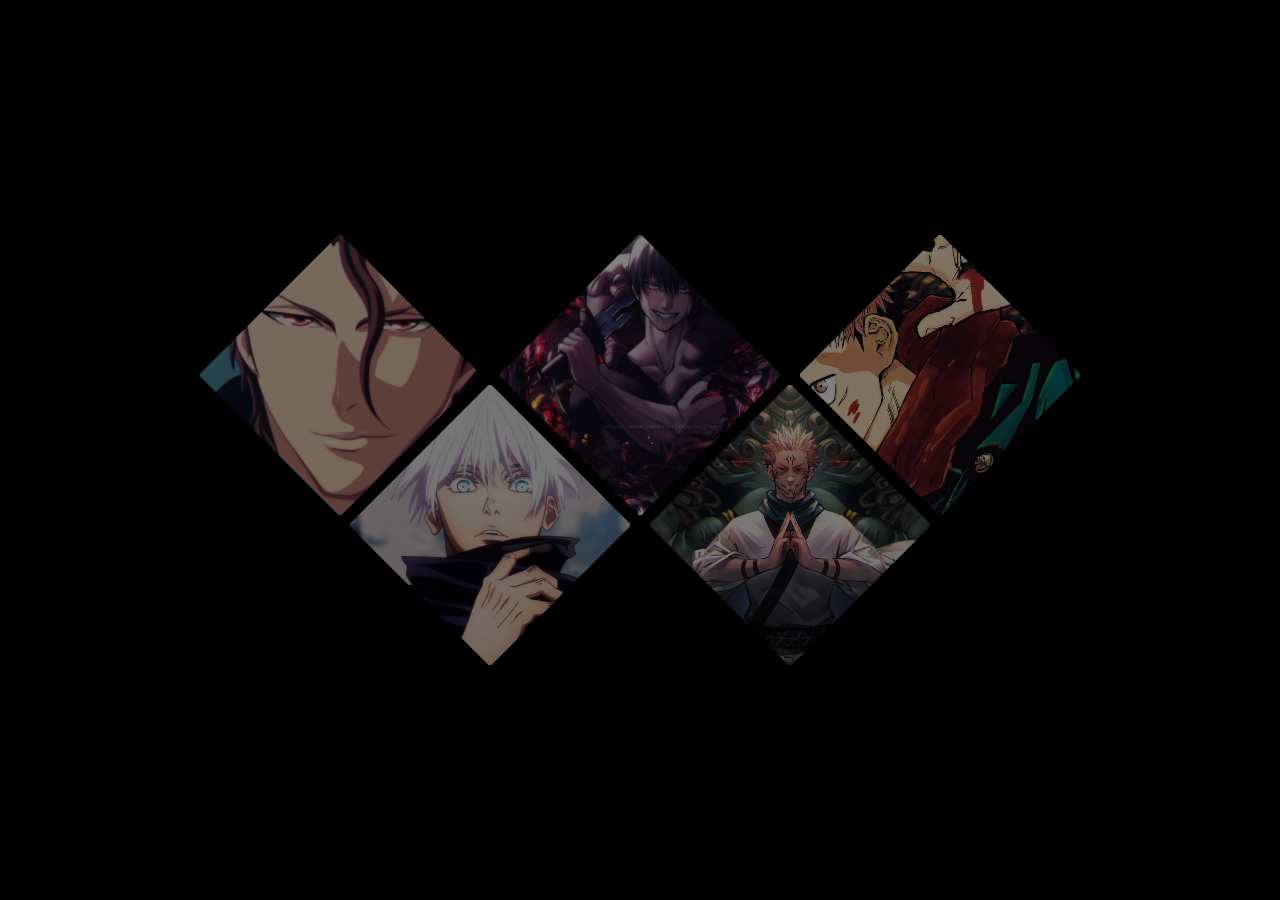
<file: Diamond shape images/index.html>
<!DOCTYPE html>
<html lang="en">
<head>
    <meta charset="UTF-8">
    <meta name="viewport" content="width=device-width, initial-scale=1.0">
    <title>Diamond Grid</title>
    <link rel="stylesheet" href="styles.css">
</head>
<body>
    <ul>
        <li class="item1"><div class="bg"></div></li>
        <li class="item2"><div class="bg"></div></li>
        <li class="item3"><div class="bg"></div></li>
        <li class="item4"><div class="bg"></div></li>
        <li class="item5"><div class="bg"></div></li>
    </ul>
</body>
</html>
</file>
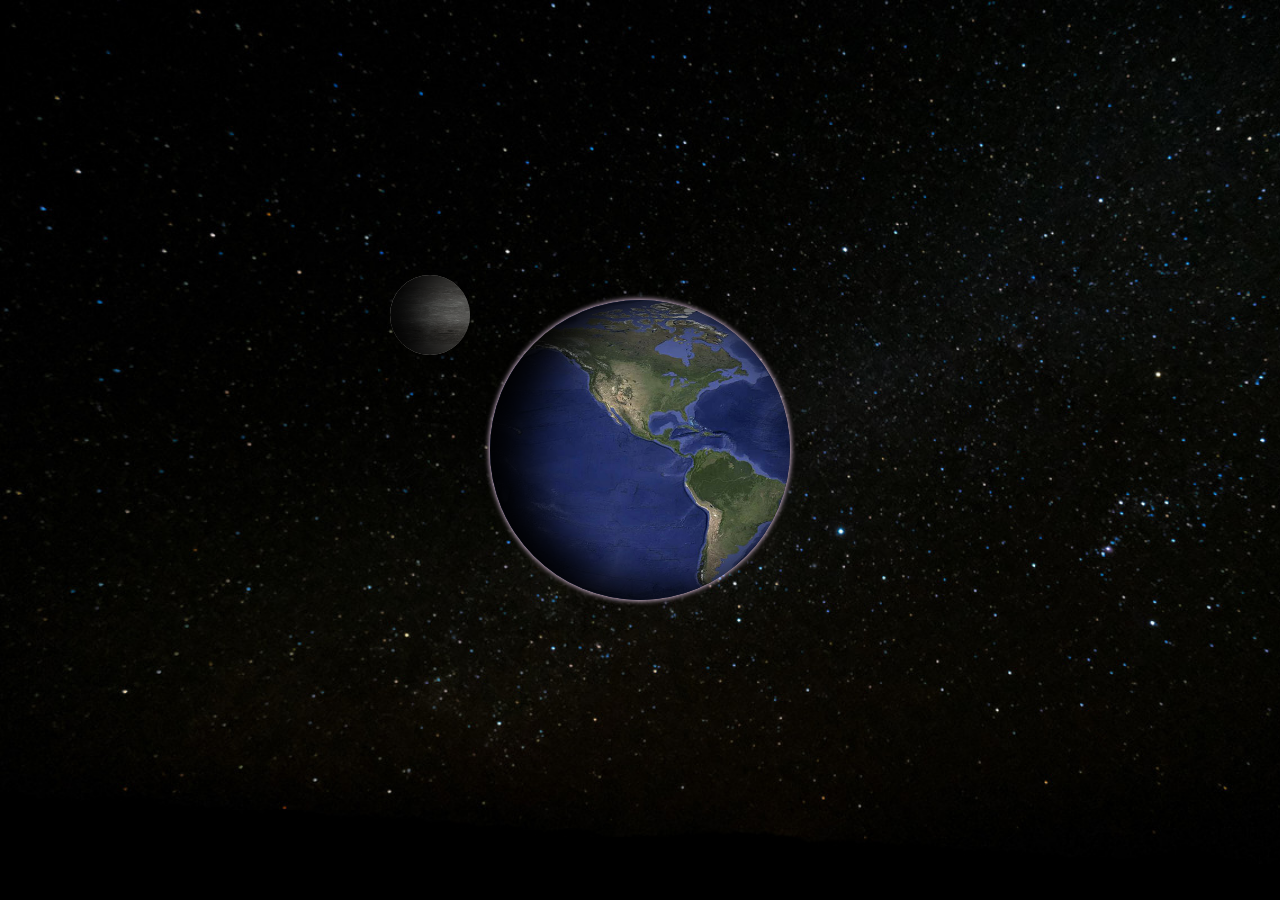
<file: Earth animation Rotation/index.html>
<!DOCTYPE html>
<html lang="en">
<head>
    <meta charset="UTF-8">
    <meta name="viewport" content="width=device-width, initial-scale=1.0">
    <title>Rotating Earth</title>
    <link rel="stylesheet" href="styles.css">
</head>
<body>
    <div class="universe">
        <div class="earth">
            
        </div>
        <div class="orbit">
            <div class="moon">
                
            </div>
        </div>
    </div>
</body>
</html>
</file>
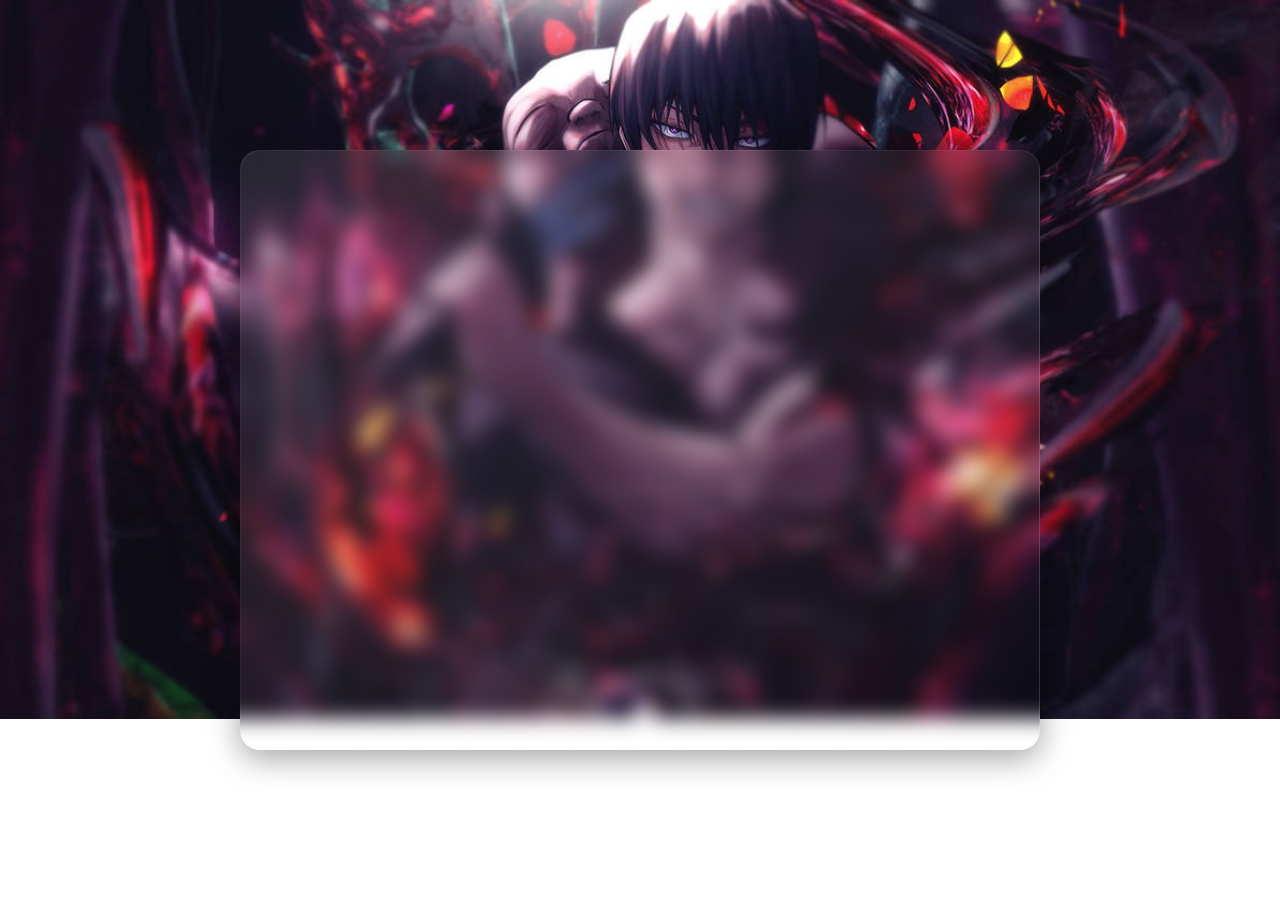
<file: Glassmorphism/index.html>
<!DOCTYPE html>
<html lang="en">
<head>
    <meta charset="UTF-8">
    <meta name="viewport" content="width=device-width, initial-scale=1.0">
    <title>Glassmorphism</title>
    <link rel="stylesheet" href="styles.css">
</head>
<body>
    <div class="container glass"></div>
</body>
</html>
</file>
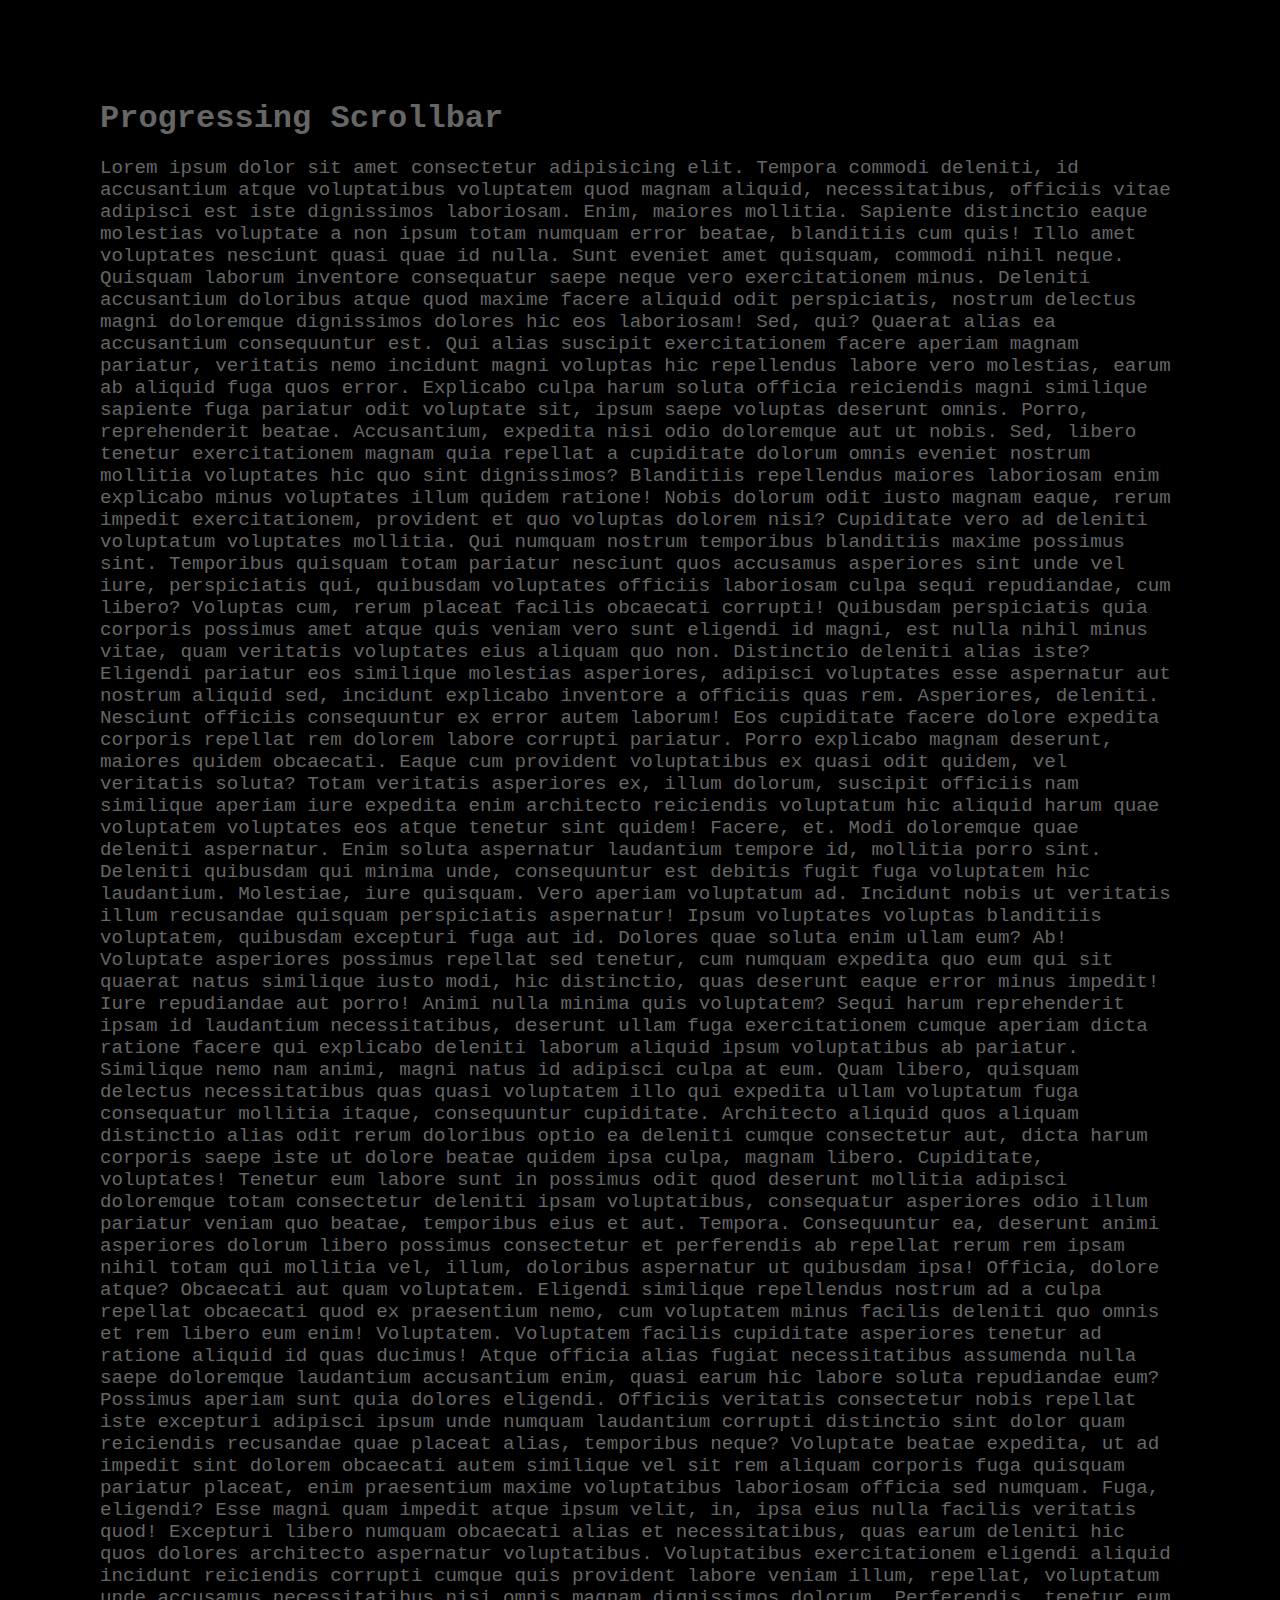
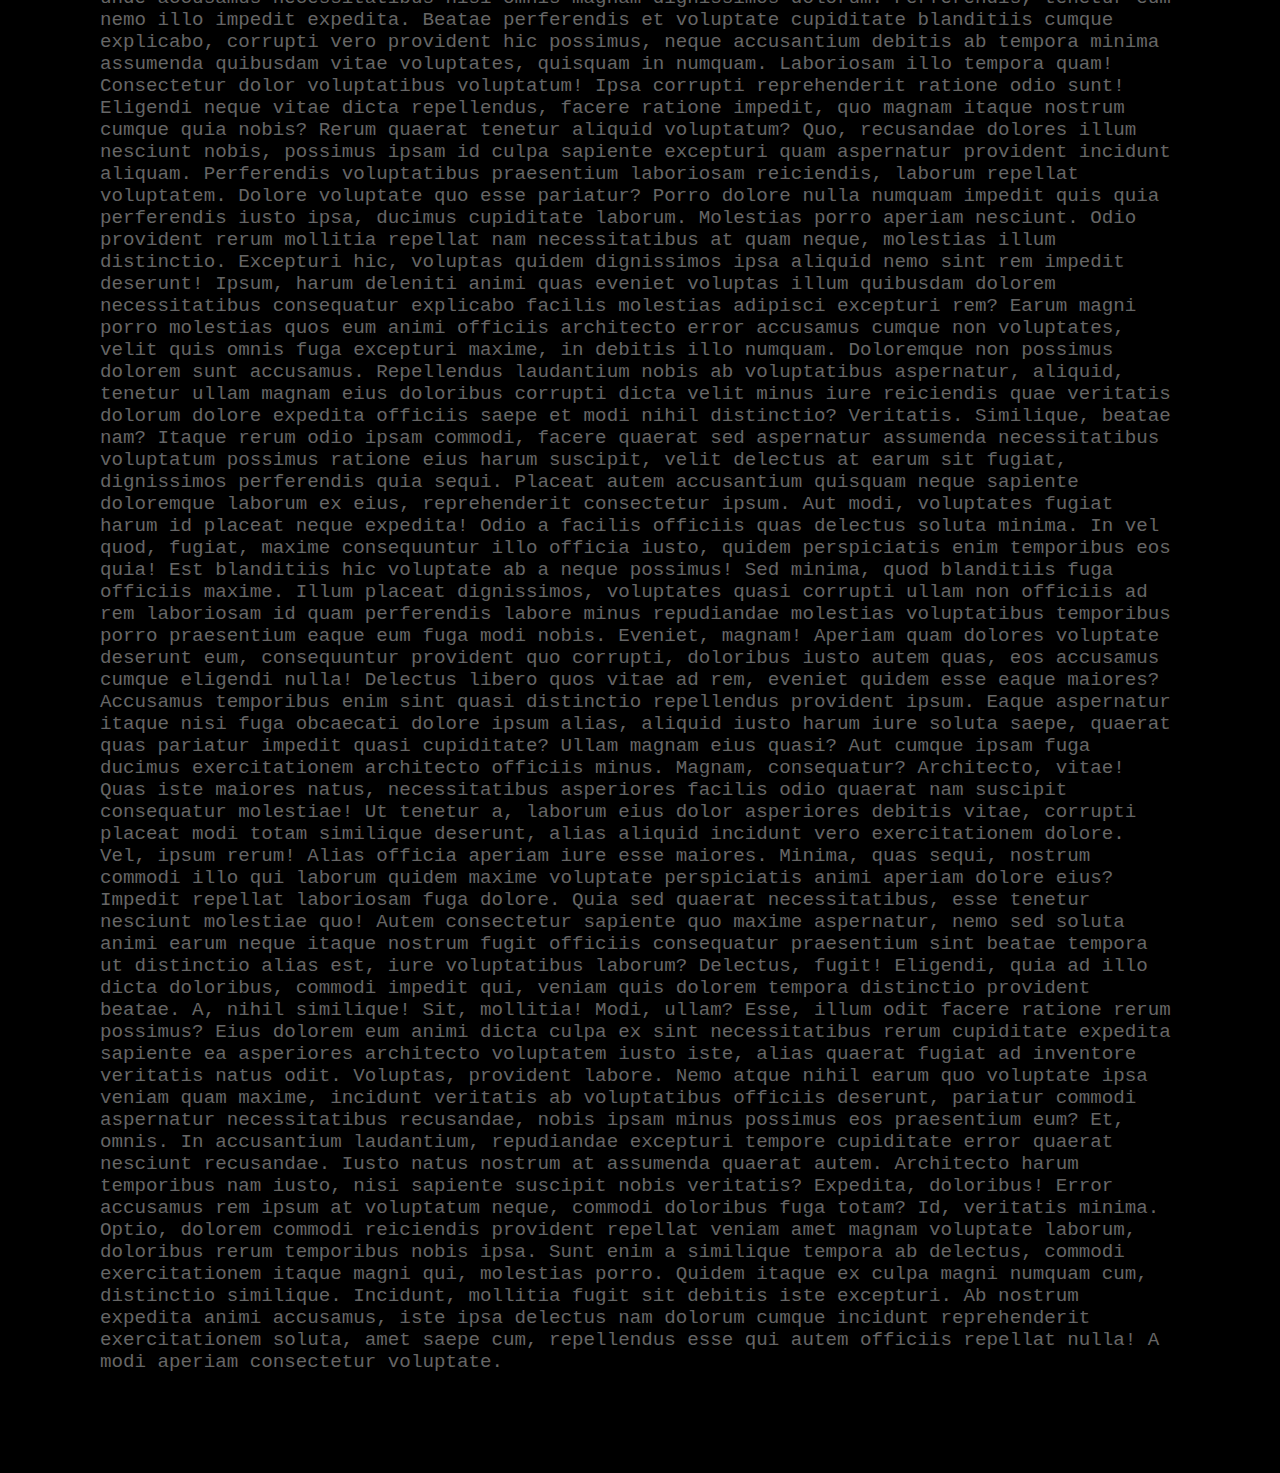
<file: Glowing Scrollbar Progressing/index.html>
<!DOCTYPE html>
<html lang="en">
<head>
    <meta charset="UTF-8">
    <meta name="viewport" content="width=device-width, initial-scale=1.0">
    <title>Progressing Scrollbar</title>
    <link rel="stylesheet" href="styles.css">
</head>
<body>
    <div id="progressbar"></div>
    <h2>Progressing Scrollbar</h2>
    <p>Lorem ipsum dolor sit amet consectetur adipisicing elit. Tempora commodi deleniti, id accusantium atque voluptatibus voluptatem quod magnam aliquid, necessitatibus, officiis vitae adipisci est iste dignissimos laboriosam. Enim, maiores mollitia.
    Sapiente distinctio eaque molestias voluptate a non ipsum totam numquam error beatae, blanditiis cum quis! Illo amet voluptates nesciunt quasi quae id nulla. Sunt eveniet amet quisquam, commodi nihil neque.
    Quisquam laborum inventore consequatur saepe neque vero exercitationem minus. Deleniti accusantium doloribus atque quod maxime facere aliquid odit perspiciatis, nostrum delectus magni doloremque dignissimos dolores hic eos laboriosam! Sed, qui?
    Quaerat alias ea accusantium consequuntur est. Qui alias suscipit exercitationem facere aperiam magnam pariatur, veritatis nemo incidunt magni voluptas hic repellendus labore vero molestias, earum ab aliquid fuga quos error.
    Explicabo culpa harum soluta officia reiciendis magni similique sapiente fuga pariatur odit voluptate sit, ipsum saepe voluptas deserunt omnis. Porro, reprehenderit beatae. Accusantium, expedita nisi odio doloremque aut ut nobis.
    Sed, libero tenetur exercitationem magnam quia repellat a cupiditate dolorum omnis eveniet nostrum mollitia voluptates hic quo sint dignissimos? Blanditiis repellendus maiores laboriosam enim explicabo minus voluptates illum quidem ratione!
    Nobis dolorum odit iusto magnam eaque, rerum impedit exercitationem, provident et quo voluptas dolorem nisi? Cupiditate vero ad deleniti voluptatum voluptates mollitia. Qui numquam nostrum temporibus blanditiis maxime possimus sint.
    Temporibus quisquam totam pariatur nesciunt quos accusamus asperiores sint unde vel iure, perspiciatis qui, quibusdam voluptates officiis laboriosam culpa sequi repudiandae, cum libero? Voluptas cum, rerum placeat facilis obcaecati corrupti!
    Quibusdam perspiciatis quia corporis possimus amet atque quis veniam vero sunt eligendi id magni, est nulla nihil minus vitae, quam veritatis voluptates eius aliquam quo non. Distinctio deleniti alias iste?
    Eligendi pariatur eos similique molestias asperiores, adipisci voluptates esse aspernatur aut nostrum aliquid sed, incidunt explicabo inventore a officiis quas rem. Asperiores, deleniti. Nesciunt officiis consequuntur ex error autem laborum!
    Eos cupiditate facere dolore expedita corporis repellat rem dolorem labore corrupti pariatur. Porro explicabo magnam deserunt, maiores quidem obcaecati. Eaque cum provident voluptatibus ex quasi odit quidem, vel veritatis soluta?
    Totam veritatis asperiores ex, illum dolorum, suscipit officiis nam similique aperiam iure expedita enim architecto reiciendis voluptatum hic aliquid harum quae voluptatem voluptates eos atque tenetur sint quidem! Facere, et.
    Modi doloremque quae deleniti aspernatur. Enim soluta aspernatur laudantium tempore id, mollitia porro sint. Deleniti quibusdam qui minima unde, consequuntur est debitis fugit fuga voluptatem hic laudantium. Molestiae, iure quisquam.
    Vero aperiam voluptatum ad. Incidunt nobis ut veritatis illum recusandae quisquam perspiciatis aspernatur! Ipsum voluptates voluptas blanditiis voluptatem, quibusdam excepturi fuga aut id. Dolores quae soluta enim ullam eum? Ab!
    Voluptate asperiores possimus repellat sed tenetur, cum numquam expedita quo eum qui sit quaerat natus similique iusto modi, hic distinctio, quas deserunt eaque error minus impedit! Iure repudiandae aut porro!
    Animi nulla minima quis voluptatem? Sequi harum reprehenderit ipsam id laudantium necessitatibus, deserunt ullam fuga exercitationem cumque aperiam dicta ratione facere qui explicabo deleniti laborum aliquid ipsum voluptatibus ab pariatur.
    Similique nemo nam animi, magni natus id adipisci culpa at eum. Quam libero, quisquam delectus necessitatibus quas quasi voluptatem illo qui expedita ullam voluptatum fuga consequatur mollitia itaque, consequuntur cupiditate.
    Architecto aliquid quos aliquam distinctio alias odit rerum doloribus optio ea deleniti cumque consectetur aut, dicta harum corporis saepe iste ut dolore beatae quidem ipsa culpa, magnam libero. Cupiditate, voluptates!
    Tenetur eum labore sunt in possimus odit quod deserunt mollitia adipisci doloremque totam consectetur deleniti ipsam voluptatibus, consequatur asperiores odio illum pariatur veniam quo beatae, temporibus eius et aut. Tempora.
    Consequuntur ea, deserunt animi asperiores dolorum libero possimus consectetur et perferendis ab repellat rerum rem ipsam nihil totam qui mollitia vel, illum, doloribus aspernatur ut quibusdam ipsa! Officia, dolore atque?
    Obcaecati aut quam voluptatem. Eligendi similique repellendus nostrum ad a culpa repellat obcaecati quod ex praesentium nemo, cum voluptatem minus facilis deleniti quo omnis et rem libero eum enim! Voluptatem.
    Voluptatem facilis cupiditate asperiores tenetur ad ratione aliquid id quas ducimus! Atque officia alias fugiat necessitatibus assumenda nulla saepe doloremque laudantium accusantium enim, quasi earum hic labore soluta repudiandae eum?
    Possimus aperiam sunt quia dolores eligendi. Officiis veritatis consectetur nobis repellat iste excepturi adipisci ipsum unde numquam laudantium corrupti distinctio sint dolor quam reiciendis recusandae quae placeat alias, temporibus neque?
    Voluptate beatae expedita, ut ad impedit sint dolorem obcaecati autem similique vel sit rem aliquam corporis fuga quisquam pariatur placeat, enim praesentium maxime voluptatibus laboriosam officia sed numquam. Fuga, eligendi?
    Esse magni quam impedit atque ipsum velit, in, ipsa eius nulla facilis veritatis quod! Excepturi libero numquam obcaecati alias et necessitatibus, quas earum deleniti hic quos dolores architecto aspernatur voluptatibus.
    Voluptatibus exercitationem eligendi aliquid incidunt reiciendis corrupti cumque quis provident labore veniam illum, repellat, voluptatum unde accusamus necessitatibus nisi omnis magnam dignissimos dolorum. Perferendis, tenetur eum nemo illo impedit expedita.
    Beatae perferendis et voluptate cupiditate blanditiis cumque explicabo, corrupti vero provident hic possimus, neque accusantium debitis ab tempora minima assumenda quibusdam vitae voluptates, quisquam in numquam. Laboriosam illo tempora quam!
    Consectetur dolor voluptatibus voluptatum! Ipsa corrupti reprehenderit ratione odio sunt! Eligendi neque vitae dicta repellendus, facere ratione impedit, quo magnam itaque nostrum cumque quia nobis? Rerum quaerat tenetur aliquid voluptatum?
    Quo, recusandae dolores illum nesciunt nobis, possimus ipsam id culpa sapiente excepturi quam aspernatur provident incidunt aliquam. Perferendis voluptatibus praesentium laboriosam reiciendis, laborum repellat voluptatem. Dolore voluptate quo esse pariatur?
    Porro dolore nulla numquam impedit quis quia perferendis iusto ipsa, ducimus cupiditate laborum. Molestias porro aperiam nesciunt. Odio provident rerum mollitia repellat nam necessitatibus at quam neque, molestias illum distinctio.
    Excepturi hic, voluptas quidem dignissimos ipsa aliquid nemo sint rem impedit deserunt! Ipsum, harum deleniti animi quas eveniet voluptas illum quibusdam dolorem necessitatibus consequatur explicabo facilis molestias adipisci excepturi rem?
    Earum magni porro molestias quos eum animi officiis architecto error accusamus cumque non voluptates, velit quis omnis fuga excepturi maxime, in debitis illo numquam. Doloremque non possimus dolorem sunt accusamus.
    Repellendus laudantium nobis ab voluptatibus aspernatur, aliquid, tenetur ullam magnam eius doloribus corrupti dicta velit minus iure reiciendis quae veritatis dolorum dolore expedita officiis saepe et modi nihil distinctio? Veritatis.
    Similique, beatae nam? Itaque rerum odio ipsam commodi, facere quaerat sed aspernatur assumenda necessitatibus voluptatum possimus ratione eius harum suscipit, velit delectus at earum sit fugiat, dignissimos perferendis quia sequi.
    Placeat autem accusantium quisquam neque sapiente doloremque laborum ex eius, reprehenderit consectetur ipsum. Aut modi, voluptates fugiat harum id placeat neque expedita! Odio a facilis officiis quas delectus soluta minima.
    In vel quod, fugiat, maxime consequuntur illo officia iusto, quidem perspiciatis enim temporibus eos quia! Est blanditiis hic voluptate ab a neque possimus! Sed minima, quod blanditiis fuga officiis maxime.
    Illum placeat dignissimos, voluptates quasi corrupti ullam non officiis ad rem laboriosam id quam perferendis labore minus repudiandae molestias voluptatibus temporibus porro praesentium eaque eum fuga modi nobis. Eveniet, magnam!
    Aperiam quam dolores voluptate deserunt eum, consequuntur provident quo corrupti, doloribus iusto autem quas, eos accusamus cumque eligendi nulla! Delectus libero quos vitae ad rem, eveniet quidem esse eaque maiores?
    Accusamus temporibus enim sint quasi distinctio repellendus provident ipsum. Eaque aspernatur itaque nisi fuga obcaecati dolore ipsum alias, aliquid iusto harum iure soluta saepe, quaerat quas pariatur impedit quasi cupiditate?
    Ullam magnam eius quasi? Aut cumque ipsam fuga ducimus exercitationem architecto officiis minus. Magnam, consequatur? Architecto, vitae! Quas iste maiores natus, necessitatibus asperiores facilis odio quaerat nam suscipit consequatur molestiae!
    Ut tenetur a, laborum eius dolor asperiores debitis vitae, corrupti placeat modi totam similique deserunt, alias aliquid incidunt vero exercitationem dolore. Vel, ipsum rerum! Alias officia aperiam iure esse maiores.
    Minima, quas sequi, nostrum commodi illo qui laborum quidem maxime voluptate perspiciatis animi aperiam dolore eius? Impedit repellat laboriosam fuga dolore. Quia sed quaerat necessitatibus, esse tenetur nesciunt molestiae quo!
    Autem consectetur sapiente quo maxime aspernatur, nemo sed soluta animi earum neque itaque nostrum fugit officiis consequatur praesentium sint beatae tempora ut distinctio alias est, iure voluptatibus laborum? Delectus, fugit!
    Eligendi, quia ad illo dicta doloribus, commodi impedit qui, veniam quis dolorem tempora distinctio provident beatae. A, nihil similique! Sit, mollitia! Modi, ullam? Esse, illum odit facere ratione rerum possimus?
    Eius dolorem eum animi dicta culpa ex sint necessitatibus rerum cupiditate expedita sapiente ea asperiores architecto voluptatem iusto iste, alias quaerat fugiat ad inventore veritatis natus odit. Voluptas, provident labore.
    Nemo atque nihil earum quo voluptate ipsa veniam quam maxime, incidunt veritatis ab voluptatibus officiis deserunt, pariatur commodi aspernatur necessitatibus recusandae, nobis ipsam minus possimus eos praesentium eum? Et, omnis.
    In accusantium laudantium, repudiandae excepturi tempore cupiditate error quaerat nesciunt recusandae. Iusto natus nostrum at assumenda quaerat autem. Architecto harum temporibus nam iusto, nisi sapiente suscipit nobis veritatis? Expedita, doloribus!
    Error accusamus rem ipsum at voluptatum neque, commodi doloribus fuga totam? Id, veritatis minima. Optio, dolorem commodi reiciendis provident repellat veniam amet magnam voluptate laborum, doloribus rerum temporibus nobis ipsa.
    Sunt enim a similique tempora ab delectus, commodi exercitationem itaque magni qui, molestias porro. Quidem itaque ex culpa magni numquam cum, distinctio similique. Incidunt, mollitia fugit sit debitis iste excepturi.
    Ab nostrum expedita animi accusamus, iste ipsa delectus nam dolorum cumque incidunt reprehenderit exercitationem soluta, amet saepe cum, repellendus esse qui autem officiis repellat nulla! A modi aperiam consectetur voluptate.</p>
    <script type="text/javascript">
        window.addEventListener('scroll',() => {
            let scroll = window.scrollY;
            let dh = document.documentElement.scrollHeight;
            let wh = window.innerHeight;

            let scrollPercentage = (scroll/(dh-wh))*100;
            document.getElementById('progressbar').style.height = scrollPercentage+"%";
        })
    </script>
</body>
</html>
</file>
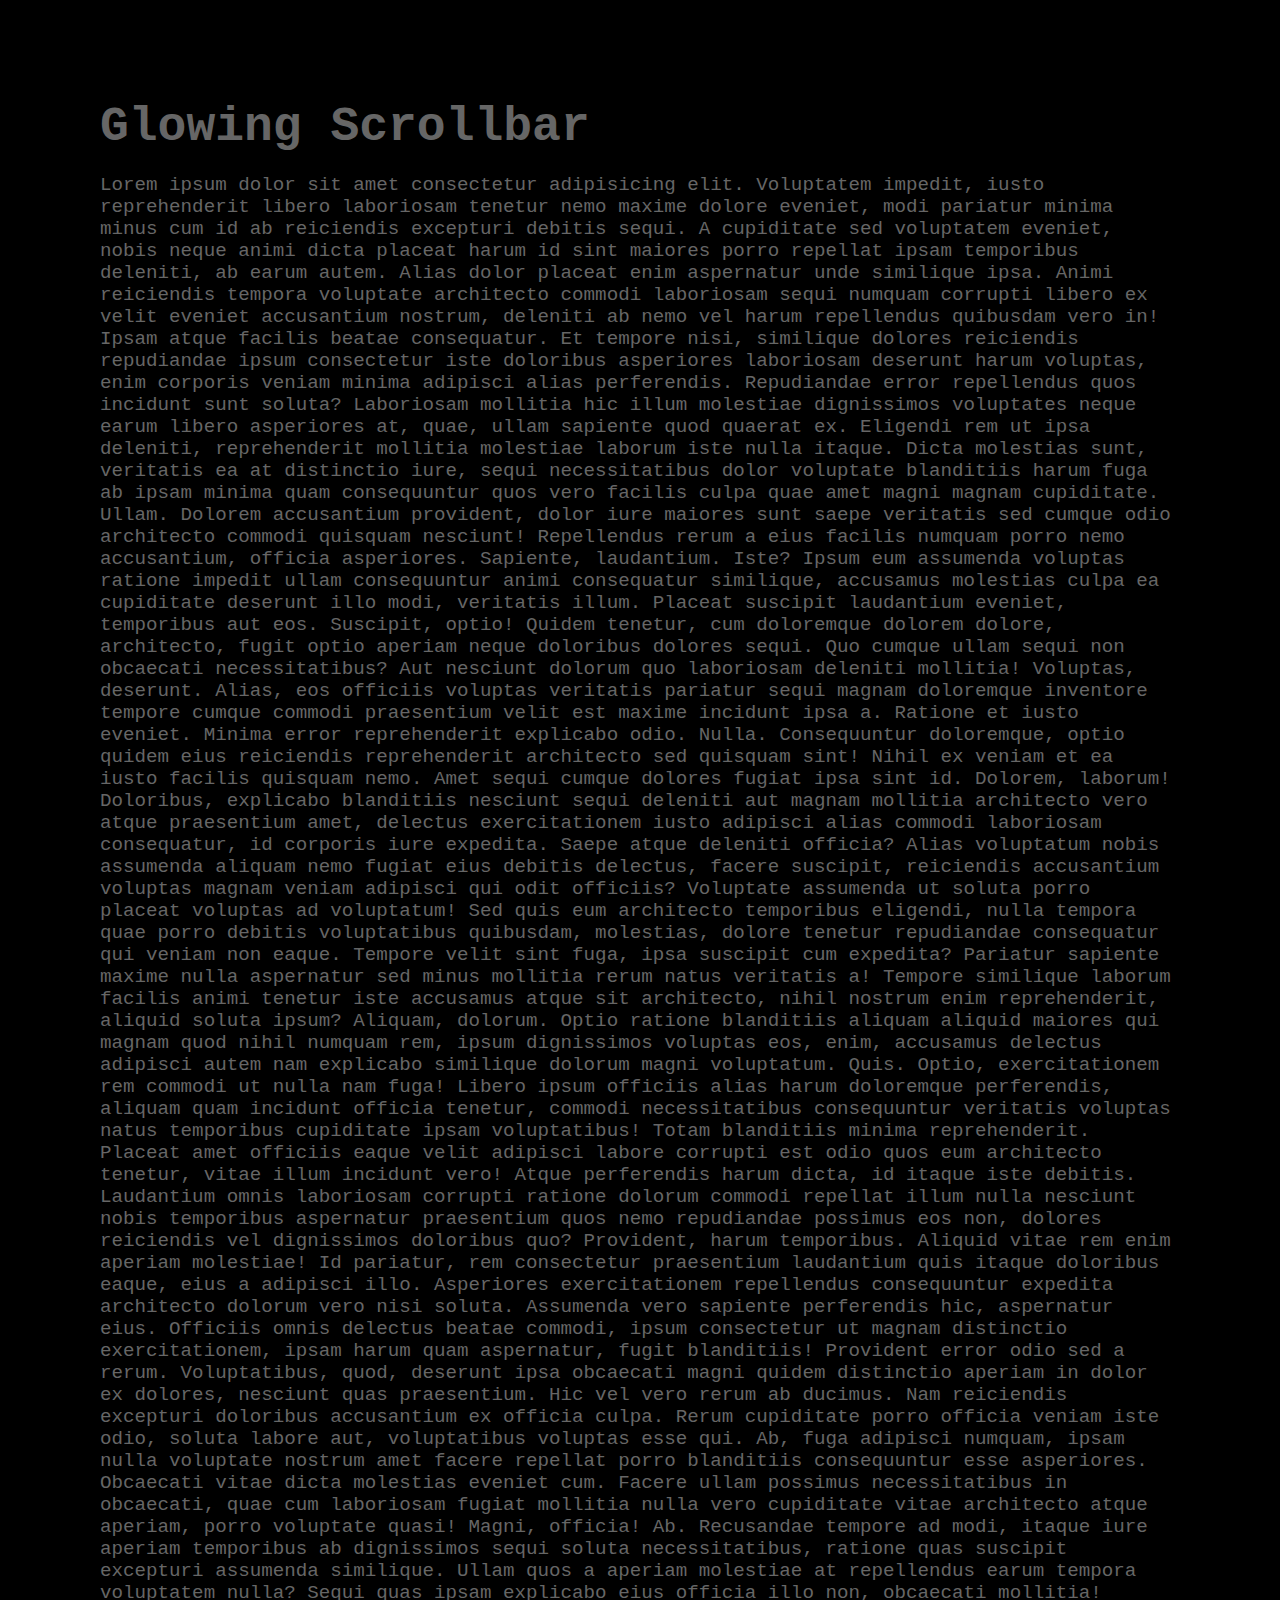
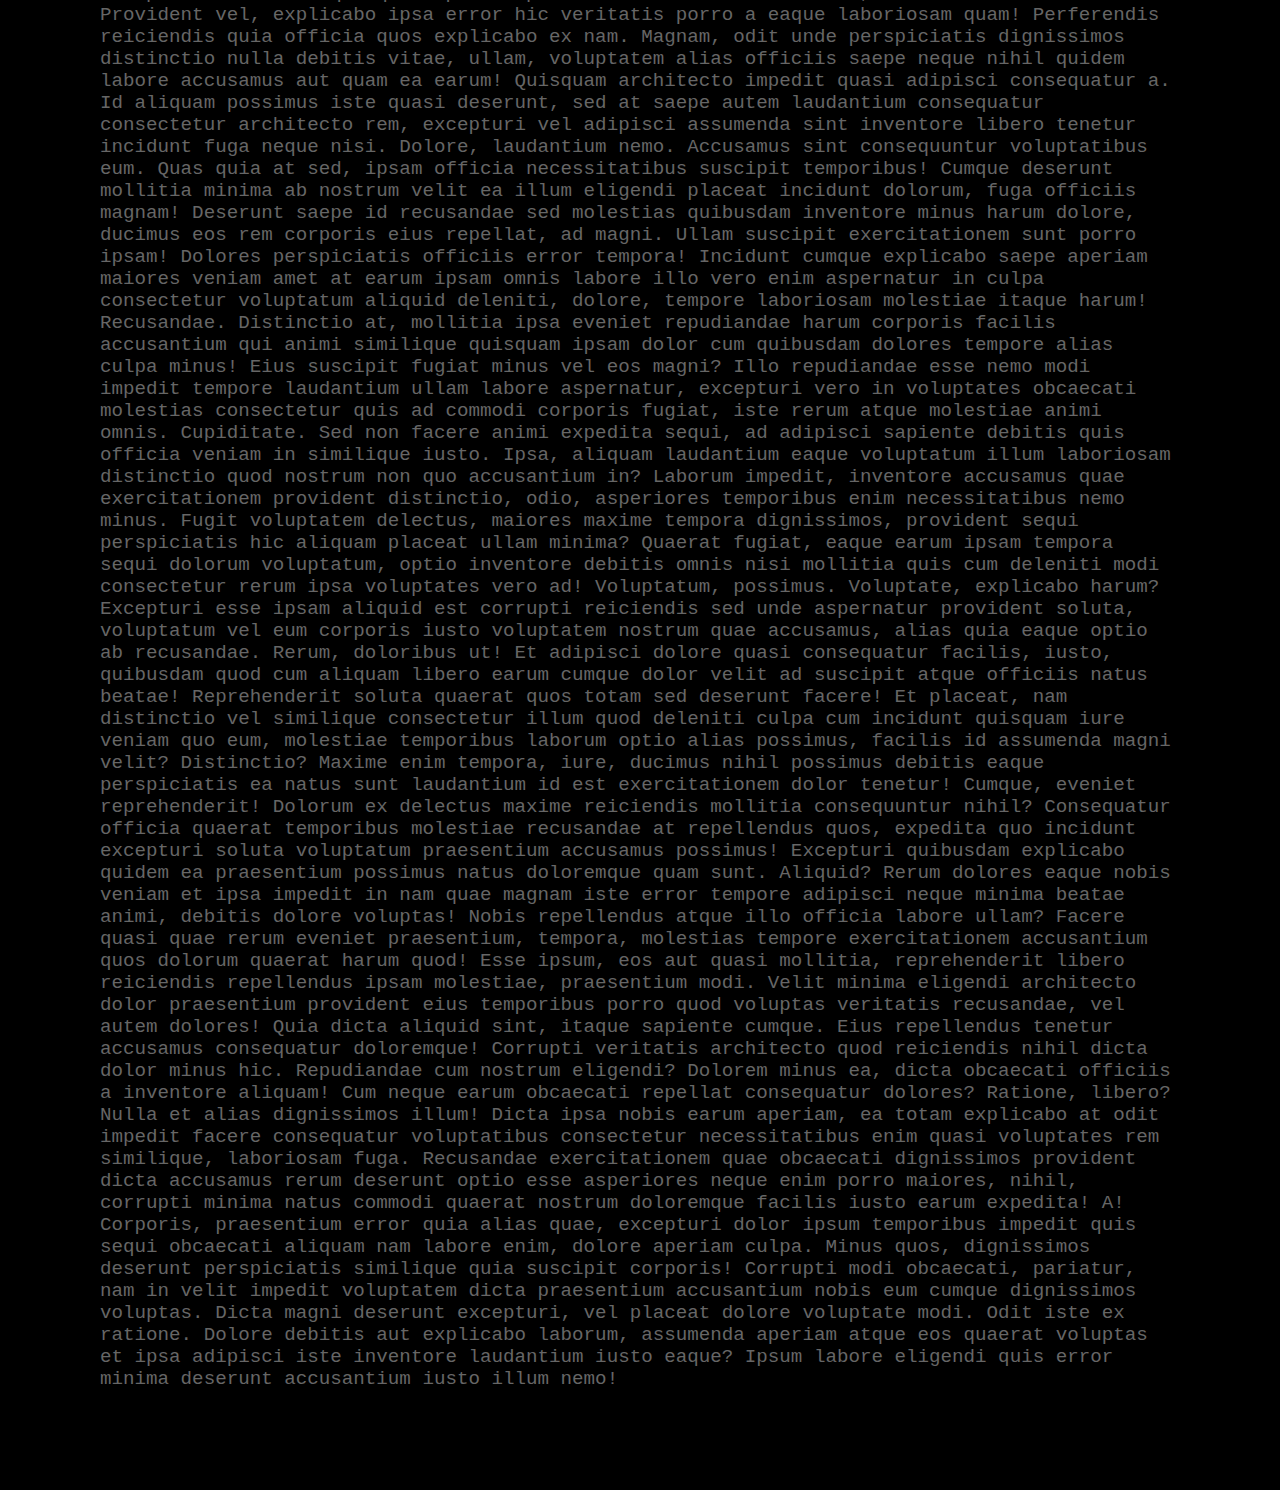
<file: Glowing Scrollbar/index.html>
<!DOCTYPE html>
<html lang="en">
<head>
    <meta charset="UTF-8">
    <meta name="viewport" content="width=device-width, initial-scale=1.0">
    <title>Glowing Scroll bar</title>
    <link rel="stylesheet" href="styles.css">
</head>
<p>
    <h2>Glowing Scrollbar</h2>
    <p>Lorem ipsum dolor sit amet consectetur adipisicing elit. Voluptatem impedit, iusto reprehenderit libero laboriosam tenetur nemo maxime dolore eveniet, modi pariatur minima minus cum id ab reiciendis excepturi debitis sequi.
    A cupiditate sed voluptatem eveniet, nobis neque animi dicta placeat harum id sint maiores porro repellat ipsam temporibus deleniti, ab earum autem. Alias dolor placeat enim aspernatur unde similique ipsa.
    Animi reiciendis tempora voluptate architecto commodi laboriosam sequi numquam corrupti libero ex velit eveniet accusantium nostrum, deleniti ab nemo vel harum repellendus quibusdam vero in! Ipsam atque facilis beatae consequatur.
    Et tempore nisi, similique dolores reiciendis repudiandae ipsum consectetur iste doloribus asperiores laboriosam deserunt harum voluptas, enim corporis veniam minima adipisci alias perferendis. Repudiandae error repellendus quos incidunt sunt soluta?
    Laboriosam mollitia hic illum molestiae dignissimos voluptates neque earum libero asperiores at, quae, ullam sapiente quod quaerat ex. Eligendi rem ut ipsa deleniti, reprehenderit mollitia molestiae laborum iste nulla itaque.
    Dicta molestias sunt, veritatis ea at distinctio iure, sequi necessitatibus dolor voluptate blanditiis harum fuga ab ipsam minima quam consequuntur quos vero facilis culpa quae amet magni magnam cupiditate. Ullam.
    Dolorem accusantium provident, dolor iure maiores sunt saepe veritatis sed cumque odio architecto commodi quisquam nesciunt! Repellendus rerum a eius facilis numquam porro nemo accusantium, officia asperiores. Sapiente, laudantium. Iste?
    Ipsum eum assumenda voluptas ratione impedit ullam consequuntur animi consequatur similique, accusamus molestias culpa ea cupiditate deserunt illo modi, veritatis illum. Placeat suscipit laudantium eveniet, temporibus aut eos. Suscipit, optio!
    Quidem tenetur, cum doloremque dolorem dolore, architecto, fugit optio aperiam neque doloribus dolores sequi. Quo cumque ullam sequi non obcaecati necessitatibus? Aut nesciunt dolorum quo laboriosam deleniti mollitia! Voluptas, deserunt.
    Alias, eos officiis voluptas veritatis pariatur sequi magnam doloremque inventore tempore cumque commodi praesentium velit est maxime incidunt ipsa a. Ratione et iusto eveniet. Minima error reprehenderit explicabo odio. Nulla.
    Consequuntur doloremque, optio quidem eius reiciendis reprehenderit architecto sed quisquam sint! Nihil ex veniam et ea iusto facilis quisquam nemo. Amet sequi cumque dolores fugiat ipsa sint id. Dolorem, laborum!
    Doloribus, explicabo blanditiis nesciunt sequi deleniti aut magnam mollitia architecto vero atque praesentium amet, delectus exercitationem iusto adipisci alias commodi laboriosam consequatur, id corporis iure expedita. Saepe atque deleniti officia?
    Alias voluptatum nobis assumenda aliquam nemo fugiat eius debitis delectus, facere suscipit, reiciendis accusantium voluptas magnam veniam adipisci qui odit officiis? Voluptate assumenda ut soluta porro placeat voluptas ad voluptatum!
    Sed quis eum architecto temporibus eligendi, nulla tempora quae porro debitis voluptatibus quibusdam, molestias, dolore tenetur repudiandae consequatur qui veniam non eaque. Tempore velit sint fuga, ipsa suscipit cum expedita?
    Pariatur sapiente maxime nulla aspernatur sed minus mollitia rerum natus veritatis a! Tempore similique laborum facilis animi tenetur iste accusamus atque sit architecto, nihil nostrum enim reprehenderit, aliquid soluta ipsum?
    Aliquam, dolorum. Optio ratione blanditiis aliquam aliquid maiores qui magnam quod nihil numquam rem, ipsum dignissimos voluptas eos, enim, accusamus delectus adipisci autem nam explicabo similique dolorum magni voluptatum. Quis.
    Optio, exercitationem rem commodi ut nulla nam fuga! Libero ipsum officiis alias harum doloremque perferendis, aliquam quam incidunt officia tenetur, commodi necessitatibus consequuntur veritatis voluptas natus temporibus cupiditate ipsam voluptatibus!
    Totam blanditiis minima reprehenderit. Placeat amet officiis eaque velit adipisci labore corrupti est odio quos eum architecto tenetur, vitae illum incidunt vero! Atque perferendis harum dicta, id itaque iste debitis.
    Laudantium omnis laboriosam corrupti ratione dolorum commodi repellat illum nulla nesciunt nobis temporibus aspernatur praesentium quos nemo repudiandae possimus eos non, dolores reiciendis vel dignissimos doloribus quo? Provident, harum temporibus.
    Aliquid vitae rem enim aperiam molestiae! Id pariatur, rem consectetur praesentium laudantium quis itaque doloribus eaque, eius a adipisci illo. Asperiores exercitationem repellendus consequuntur expedita architecto dolorum vero nisi soluta.
    Assumenda vero sapiente perferendis hic, aspernatur eius. Officiis omnis delectus beatae commodi, ipsum consectetur ut magnam distinctio exercitationem, ipsam harum quam aspernatur, fugit blanditiis! Provident error odio sed a rerum.
    Voluptatibus, quod, deserunt ipsa obcaecati magni quidem distinctio aperiam in dolor ex dolores, nesciunt quas praesentium. Hic vel vero rerum ab ducimus. Nam reiciendis excepturi doloribus accusantium ex officia culpa.
    Rerum cupiditate porro officia veniam iste odio, soluta labore aut, voluptatibus voluptas esse qui. Ab, fuga adipisci numquam, ipsam nulla voluptate nostrum amet facere repellat porro blanditiis consequuntur esse asperiores.
    Obcaecati vitae dicta molestias eveniet cum. Facere ullam possimus necessitatibus in obcaecati, quae cum laboriosam fugiat mollitia nulla vero cupiditate vitae architecto atque aperiam, porro voluptate quasi! Magni, officia! Ab.
    Recusandae tempore ad modi, itaque iure aperiam temporibus ab dignissimos sequi soluta necessitatibus, ratione quas suscipit excepturi assumenda similique. Ullam quos a aperiam molestiae at repellendus earum tempora voluptatem nulla?
    Sequi quas ipsam explicabo eius officia illo non, obcaecati mollitia! Provident vel, explicabo ipsa error hic veritatis porro a eaque laboriosam quam! Perferendis reiciendis quia officia quos explicabo ex nam.
    Magnam, odit unde perspiciatis dignissimos distinctio nulla debitis vitae, ullam, voluptatem alias officiis saepe neque nihil quidem labore accusamus aut quam ea earum! Quisquam architecto impedit quasi adipisci consequatur a.
    Id aliquam possimus iste quasi deserunt, sed at saepe autem laudantium consequatur consectetur architecto rem, excepturi vel adipisci assumenda sint inventore libero tenetur incidunt fuga neque nisi. Dolore, laudantium nemo.
    Accusamus sint consequuntur voluptatibus eum. Quas quia at sed, ipsam officia necessitatibus suscipit temporibus! Cumque deserunt mollitia minima ab nostrum velit ea illum eligendi placeat incidunt dolorum, fuga officiis magnam!
    Deserunt saepe id recusandae sed molestias quibusdam inventore minus harum dolore, ducimus eos rem corporis eius repellat, ad magni. Ullam suscipit exercitationem sunt porro ipsam! Dolores perspiciatis officiis error tempora!
    Incidunt cumque explicabo saepe aperiam maiores veniam amet at earum ipsam omnis labore illo vero enim aspernatur in culpa consectetur voluptatum aliquid deleniti, dolore, tempore laboriosam molestiae itaque harum! Recusandae.
    Distinctio at, mollitia ipsa eveniet repudiandae harum corporis facilis accusantium qui animi similique quisquam ipsam dolor cum quibusdam dolores tempore alias culpa minus! Eius suscipit fugiat minus vel eos magni?
    Illo repudiandae esse nemo modi impedit tempore laudantium ullam labore aspernatur, excepturi vero in voluptates obcaecati molestias consectetur quis ad commodi corporis fugiat, iste rerum atque molestiae animi omnis. Cupiditate.
    Sed non facere animi expedita sequi, ad adipisci sapiente debitis quis officia veniam in similique iusto. Ipsa, aliquam laudantium eaque voluptatum illum laboriosam distinctio quod nostrum non quo accusantium in?
    Laborum impedit, inventore accusamus quae exercitationem provident distinctio, odio, asperiores temporibus enim necessitatibus nemo minus. Fugit voluptatem delectus, maiores maxime tempora dignissimos, provident sequi perspiciatis hic aliquam placeat ullam minima?
    Quaerat fugiat, eaque earum ipsam tempora sequi dolorum voluptatum, optio inventore debitis omnis nisi mollitia quis cum deleniti modi consectetur rerum ipsa voluptates vero ad! Voluptatum, possimus. Voluptate, explicabo harum?
    Excepturi esse ipsam aliquid est corrupti reiciendis sed unde aspernatur provident soluta, voluptatum vel eum corporis iusto voluptatem nostrum quae accusamus, alias quia eaque optio ab recusandae. Rerum, doloribus ut!
    Et adipisci dolore quasi consequatur facilis, iusto, quibusdam quod cum aliquam libero earum cumque dolor velit ad suscipit atque officiis natus beatae! Reprehenderit soluta quaerat quos totam sed deserunt facere!
    Et placeat, nam distinctio vel similique consectetur illum quod deleniti culpa cum incidunt quisquam iure veniam quo eum, molestiae temporibus laborum optio alias possimus, facilis id assumenda magni velit? Distinctio?
    Maxime enim tempora, iure, ducimus nihil possimus debitis eaque perspiciatis ea natus sunt laudantium id est exercitationem dolor tenetur! Cumque, eveniet reprehenderit! Dolorum ex delectus maxime reiciendis mollitia consequuntur nihil?
    Consequatur officia quaerat temporibus molestiae recusandae at repellendus quos, expedita quo incidunt excepturi soluta voluptatum praesentium accusamus possimus! Excepturi quibusdam explicabo quidem ea praesentium possimus natus doloremque quam sunt. Aliquid?
    Rerum dolores eaque nobis veniam et ipsa impedit in nam quae magnam iste error tempore adipisci neque minima beatae animi, debitis dolore voluptas! Nobis repellendus atque illo officia labore ullam?
    Facere quasi quae rerum eveniet praesentium, tempora, molestias tempore exercitationem accusantium quos dolorum quaerat harum quod! Esse ipsum, eos aut quasi mollitia, reprehenderit libero reiciendis repellendus ipsam molestiae, praesentium modi.
    Velit minima eligendi architecto dolor praesentium provident eius temporibus porro quod voluptas veritatis recusandae, vel autem dolores! Quia dicta aliquid sint, itaque sapiente cumque. Eius repellendus tenetur accusamus consequatur doloremque!
    Corrupti veritatis architecto quod reiciendis nihil dicta dolor minus hic. Repudiandae cum nostrum eligendi? Dolorem minus ea, dicta obcaecati officiis a inventore aliquam! Cum neque earum obcaecati repellat consequatur dolores?
    Ratione, libero? Nulla et alias dignissimos illum! Dicta ipsa nobis earum aperiam, ea totam explicabo at odit impedit facere consequatur voluptatibus consectetur necessitatibus enim quasi voluptates rem similique, laboriosam fuga.
    Recusandae exercitationem quae obcaecati dignissimos provident dicta accusamus rerum deserunt optio esse asperiores neque enim porro maiores, nihil, corrupti minima natus commodi quaerat nostrum doloremque facilis iusto earum expedita! A!
    Corporis, praesentium error quia alias quae, excepturi dolor ipsum temporibus impedit quis sequi obcaecati aliquam nam labore enim, dolore aperiam culpa. Minus quos, dignissimos deserunt perspiciatis similique quia suscipit corporis!
    Corrupti modi obcaecati, pariatur, nam in velit impedit voluptatem dicta praesentium accusantium nobis eum cumque dignissimos voluptas. Dicta magni deserunt excepturi, vel placeat dolore voluptate modi. Odit iste ex ratione.
    Dolore debitis aut explicabo laborum, assumenda aperiam atque eos quaerat voluptas et ipsa adipisci iste inventore laudantium iusto eaque? Ipsum labore eligendi quis error minima deserunt accusantium iusto illum nemo!</p>
</body>
</html>
</file>
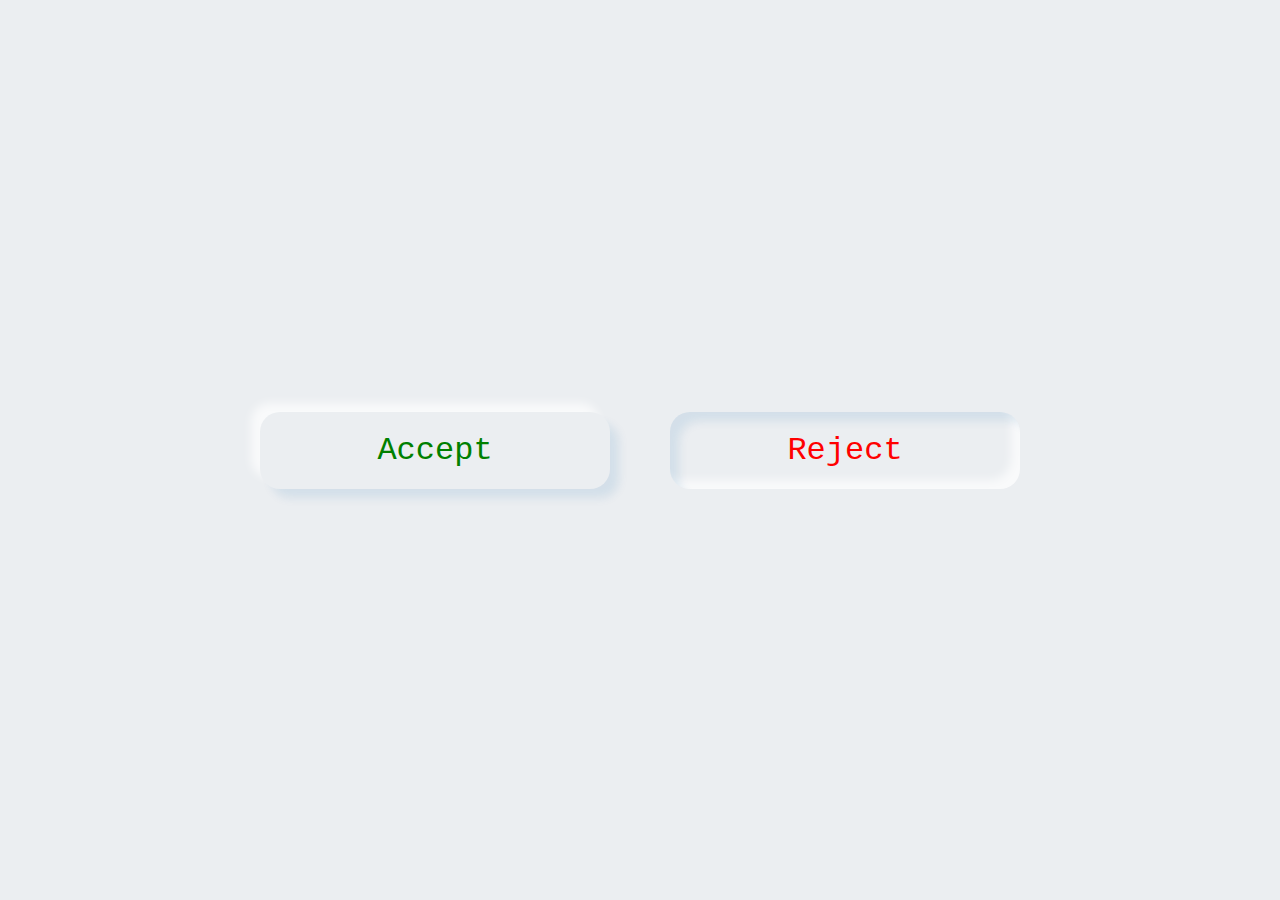
<file: Neumorphism/index.html>
<!DOCTYPE html>
<html lang="en">
<head>
    <meta charset="UTF-8">
    <meta name="viewport" content="width=device-width, initial-scale=1.0">
    <title>Neumorphism</title>
    <link rel="stylesheet" href="styles.css">
</head>
<body>
    <div class="container">
        <button type="button">Accept</button>
        <button type="button" class="reject">Reject</button>
    </div>
</body>
</html>
</file>
<file: Diamond shape images/styles.css>
*{
    padding: 0;
    margin: 0;
    box-sizing: border-box;
}

body{
    background-color: #000;
}

ul{
    position: absolute;
    top: 50%;
    left: 50%;
    transform: translate(-50%,-50%);
    padding: 0;
    margin: 0;
    width: 600px;
    height: 150px;
}
ul li{
    list-style: none;
    position: absolute;
    width: 200px;
    height: 200px;
    margin: -100px;
    background-color: #000;
    transform: rotate(45deg);
    transition: .5s;
    overflow: hidden;
    opacity: .5;
}
ul li:hover{
    opacity: 1;
}
ul li:nth-child(odd){
    top: 0;
}
ul li:nth-child(even){
    bottom: 0;
}
ul li.item1{
    left: 0;
}
ul li.item2{
    left: 25%;
}
ul li.item3{
    left: 50%;
}
ul li.item4{
    left: 75%;
}
ul li.item5{
    left: 100%;
}

ul li.item1 .bg{
    background-image: url('aizen.png');
}
ul li.item2 .bg{
    background-image: url('gojo.jpg');
}
ul li.item3 .bg{
    background-image: url('toji.jpg');
}
ul li.item4 .bg{
    background-image: url('sukuna.jpg');
}
ul li.item5 .bg{
    background-image: url('yuji.jpg');
}

ul li .bg{
    height: 100%;
    width: 100%;
    background-size: cover;
    background-position: center;
    transform: rotate(-45deg) scale(1.4);
}
</file>
<file: Earth animation Rotation/styles.css>
*{
    margin: 0;
    padding: 0;
    box-sizing: border-box;
}

.universe{
    background: url('./universe.jpg');
    background-size: cover;
    height: 100vh;
    width: 100%;
}

.earth{
    background: url(./earth.jpg);
    width: 300px;
    height: 300px;
    position: absolute;
    top: 50%;
    left: 50%;
    transform: translate(-50%,-50%);
    border-radius: 50%;
    background-size: 800px 100%;
    box-shadow: 0 0 5px 1px #fdfd,
                inset 30px 0 50px 10px #000;
    animation: rotate 10s infinite linear;
}
@keyframes rotate{
    0%{
        background-position-x: 0;
    }
    100%{
        background-position-x: 800px;
    }
}

.orbit{
    width: 500px;
    height: 500px;
    position: absolute;
    top: 50%;
    left: 50%;
    transform: translate(-50%,-50%);
    border-radius: 50%;
    animation: revolve 40s infinite linear ;
}
.moon{
    width: 80px;
    height: 80px;
    background: url('./moon.jpg');
    border-radius: 50%;
    animation: rotate 10s infinite linear;
    background-size: 800px 100%;
    position: absolute;
    top: 75px;
    box-shadow: inset 30px 0 50px 10px #000;
}
@keyframes revolve{
    100%{
        transform: translate(-50%,-50%) rotate(360deg);
    }
}

::-webkit-scrollbar{
    width: 0;
    height: 0;
}
</file>
<file: Glassmorphism/styles.css>
*{
    margin: 0;
    padding: 0;
    box-sizing: border-box;
}

body{
    background-image: url('toji.jpg');
    background-size: cover;
    background-repeat: no-repeat;
}

.container{
    position: absolute;
    top: 50%;
    left: 50%;
    width: 800px;
    height: 600px;
    transform: translate(-50%,-50%);
    border-radius: 20px;
    border: 1px solid rgba(255,255,255,0.1);
    box-shadow: 0px 8px 32px 0 rgba(0,0,0,0.37);
}

.glass{
    background:linear-gradient(135deg, rgba(255,255,255,0.1), rgba(255,255,255,0));
    backdrop-filter: blur(10px);
    -webkit-backdrop-filter: blur(10px);
    transition: .5s;
}
.glass:hover{
    background: linear-gradient(transparent, transparent);
    backdrop-filter: blur(0px);
    -webkit-backdrop-filter: blur(0px);
}
</file>
<file: Glowing Scrollbar Progressing/styles.css>
*{
    margin: 0;
    padding: 0;
    box-sizing: border-box;
}
body{
    background-color: #000;
    padding: 100px;
    font-family: 'Courier New', Courier, monospace;
    min-height: 100vh;
    width: 100%;
}
h2{
    font-size: 2rem;
    color: #666;
    margin-bottom: 20px;
    font-weight: 700;
}
p{
    color: #666;
    font-size: 1.2rem;
    font-weight: 500;
}
::-webkit-scrollbar{
    width: 0;
}
#progressbar{
    position: fixed;
    top: 0;
    right: 0;
    width: 4px;
    height: 0px;
    border-radius: 10px;
    background: linear-gradient(to top, #fcb045,#fd1d1d,#833ab4);
}
</file>
<file: Glowing Scrollbar/styles.css>
*{
    margin: 0;
    padding: 0;
    box-sizing: border-box;
    font-family: 'Courier New', Courier, monospace;
}
body{
    background-color: #000;
    padding: 100px;
    min-height: 100vh;
    width: 100%;
}

h2{
    color: #666;
    font-size: 3em;
    margin-bottom: 20px;
}
p{
    color: #666;
    font-size: 1.2em;
}

::-webkit-scrollbar{
    width: 12px;
}
::-webkit-scrollbar-thumb{
    background: linear-gradient(transparent, #30ff00);
    border-radius: 6px;
}
::-webkit-scrollbar-thumb:hover{
    background: linear-gradient(transparent, #30f);
}
</file>
<file: Neumorphism/styles.css>
*{
    margin: 0;
    padding: 0;
    box-sizing: border-box;
    font-family: 'Courier New', Courier, monospace;
}

.container{
    height: 100vh;
    width: 100%;
    background-color: #ebeef1;
    display: flex;
    align-items: center;
    justify-content: center;
}

button{
    font-size: 2rem;
    font-weight: 500;
    padding: 20px;
    margin: 30px;
    width: 350px;
    background-color: #ebeef1;
    border: none;
    color: green;
    border-radius: 20px;
    box-shadow: 10px 10px 10px -1px rgba(10,99,169,0.1),
    -10px -10px 10px -1px rgba(255,255,255,0.70);
}
/* You need to put inset as box shadows and remember neumorphism only works when object and background are of similar color */
button.reject{
    color: red;
    box-shadow: 10px 10px 10px -1px rgba(10,99,169,0.1) inset,
    -10px -10px 10px -1px rgba(255,255,255,0.70) inset;
}
</file>
